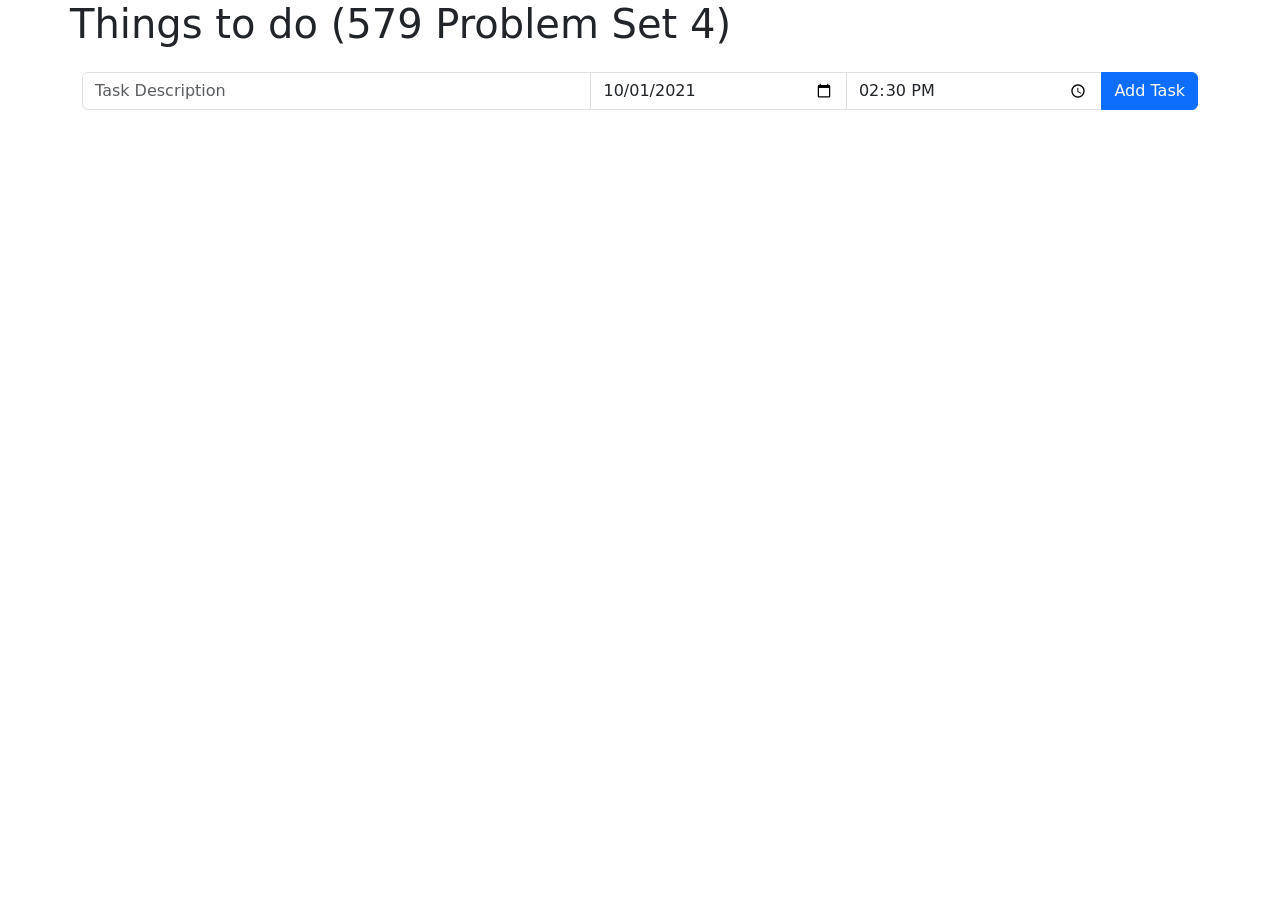
<file: problem-set-4/index.html>
<!DOCTYPE html>

<html lang="en">
  <head>
    <meta charset="utf-8" />
    <script type="text/javascript" src="todo_list.js" defer></script>
    <link
      href="https://cdn.jsdelivr.net/npm/bootstrap@5.1.1/dist/css/bootstrap.min.css"
      rel="stylesheet"
      integrity="sha384-F3w7mX95PdgyTmZZMECAngseQB83DfGTowi0iMjiWaeVhAn4FJkqJByhZMI3AhiU"
      crossorigin="anonymous"
    />
    <style>
      .due {
        margin-left: 3px;
        color: #777;
        font-style: italic;
      }

      .done {
        margin-left: 1em;
      }
    </style>
  </head>
  <body>
    <main class="container">
      <h1 class="row">Things to do (579 Problem Set 4)</h1>

      <ul class="row" id="task_list"></ul>
      <section>
        <div class="input-group">
          <input
            class="form-control w-25"
            type="text"
            placeholder="Task Description"
            id="task_description_input"
            aria-label="Task Description"
          />
          <input
            class="form-control"
            type="date"
            value="2021-10-01"
            id="duedate_input"
            aria-label="Due Date"
          />
          <input
            class="form-control"
            type="time"
            id="duetime_input"
            value="14:30"
            aria-label="Due Time"
          />
          <button id="add_task" class="btn btn-primary" aria-label="Add Task">
            Add Task
          </button>
        </div>
      </section>
    </main>
  </body>
</html>
</file>
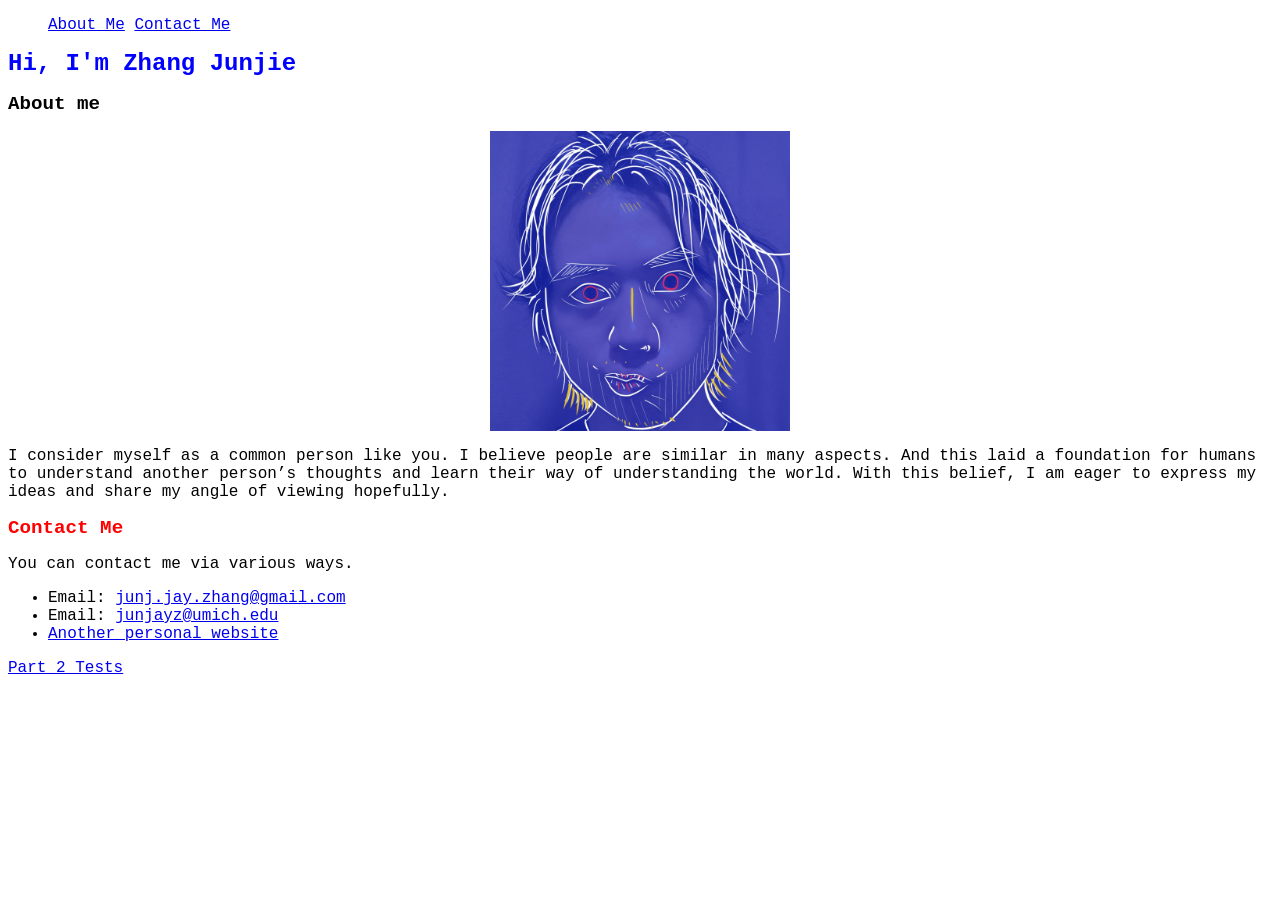
<file: problem_set_1/index.html>
<!DOCTYPE html>
<html lang="en">

<head>
    <title>Junjie Zhang</title>
    <link rel="icon" href="images/icon.png" sizes="32x32" />
    <link rel="stylesheet" href="css/style.css">
    <meta charset="utf-8">
</head>

<body>
    <header>
        <nav>
            <ul>
                <li><a href="#about-me">About Me</a></li>
                <li><a href="#contact-me">Contact Me</a></li>
            </ul>
        </nav>
        <h1>
            Hi, I'm Zhang Junjie
        </h1>
    </header>
    <main>
        <h2 id="about-me">About me</h2>
        <img id="avator" src="images/me.jpeg" alt="Junjie Zhang" width="300" height="300">
        <p>
            I consider myself as a common person like you. I believe people are similar in many aspects. And this laid a
            foundation for humans to understand another person’s thoughts and learn their way of understanding the
            world. With this belief, I am eager to express my ideas and share my angle of viewing hopefully.
        </p>
        <h2 id="contact-me">Contact Me</h2>
        <p>
            You can contact me via various ways.
        </p>
        <ul>
            <li>
                Email: <a href="mailto: junj.jay.zhang@gmail.com>">junj.jay.zhang@gmail.com</a>
            </li>
            <li>
                Email: <a href="mailto: junjayz@umich.edu">junjayz@umich.edu</a>
            </li>
            <li><a href="https://junjzhang.com">Another personal website</a></li>
        </ul>
        <a href="ps2-tests.html">Part 2 Tests</a>
    </main>
</body>

</html>
</file>
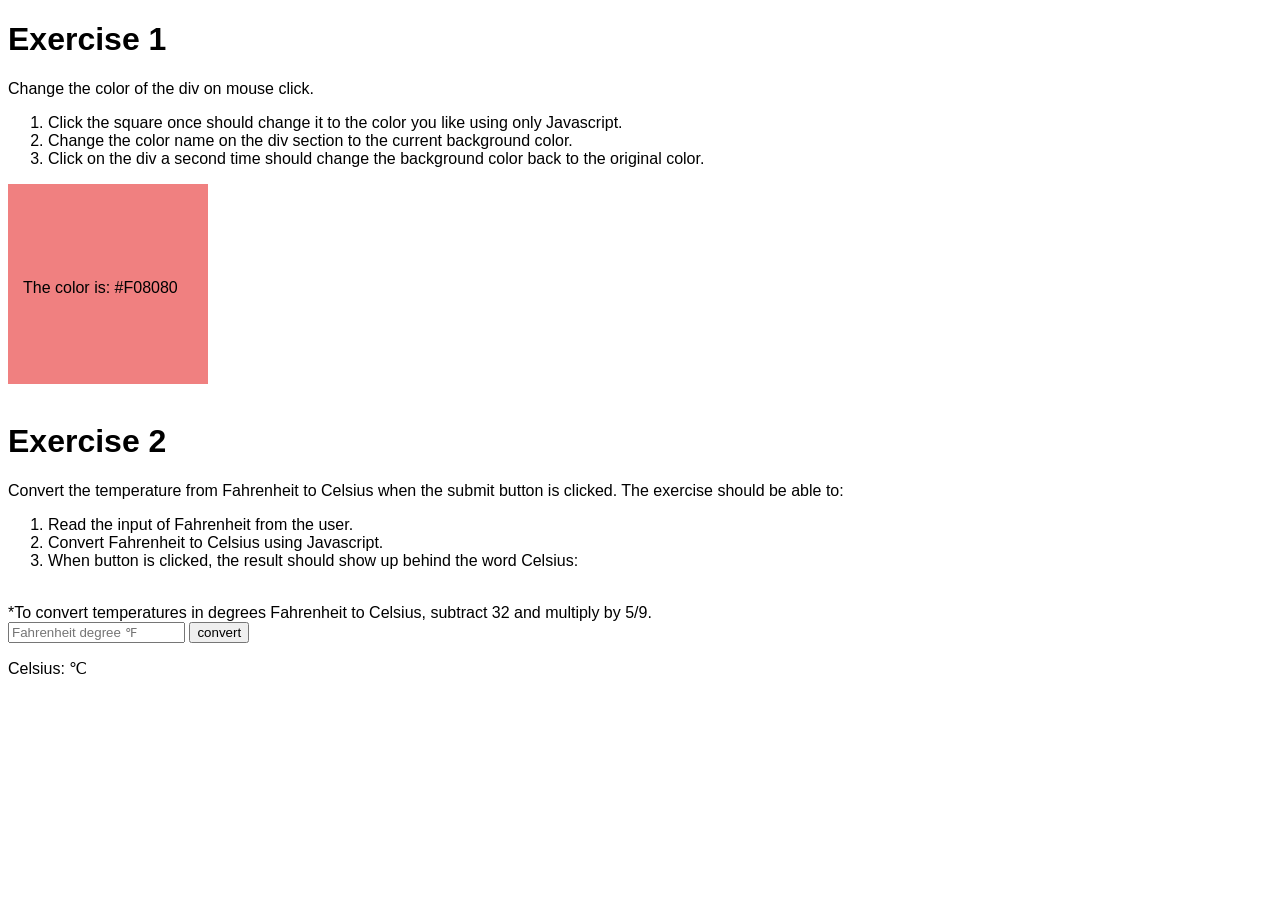
<file: problem_set_3/index.html>
<!DOCTYPE html>
<html lang="en">
<head>
    <meta charset="UTF-8">
    <title>Title</title>
    <link rel="stylesheet" href="style.css">

</head>
<body>

<h1>Exercise 1</h1>
<p>Change the color of the div on mouse click.</p>
<ol>
    <li>Click the square once should change it to the color you like using only Javascript. </li>
    <li>Change the color name on the div section to the current background color.</li>
    <li>Click on the div a second time should change the background color back to the original color.</li>
</ol>

<div id = "color-block">
    <p id="center-text">The color is: <span id = "color-name">#F08080</span> </p>
</div>

<br>
<h1>Exercise 2</h1>
<p>Convert the temperature from Fahrenheit to Celsius when the submit button is clicked. The exercise should be able to:</p>
<ol>
    <li>Read the input of Fahrenheit from the user. </li>
    <li>Convert Fahrenheit to Celsius using Javascript. </li>
    <li>When button is clicked, the result should show up behind the word Celsius:</li>
</ol>
    <br>
    *To convert temperatures in degrees Fahrenheit to Celsius, subtract 32 and multiply by 5/9.<br>


<input type="number" id="f-input" name="f-input" placeholder="Fahrenheit degree &#8457">
<input type="submit" value="convert" id = "convertbtn">

<p>Celsius: <span id = "c-output"></span> &#8451</p>


<script src = "myJS.js"></script>

</body>
</html>
</file>
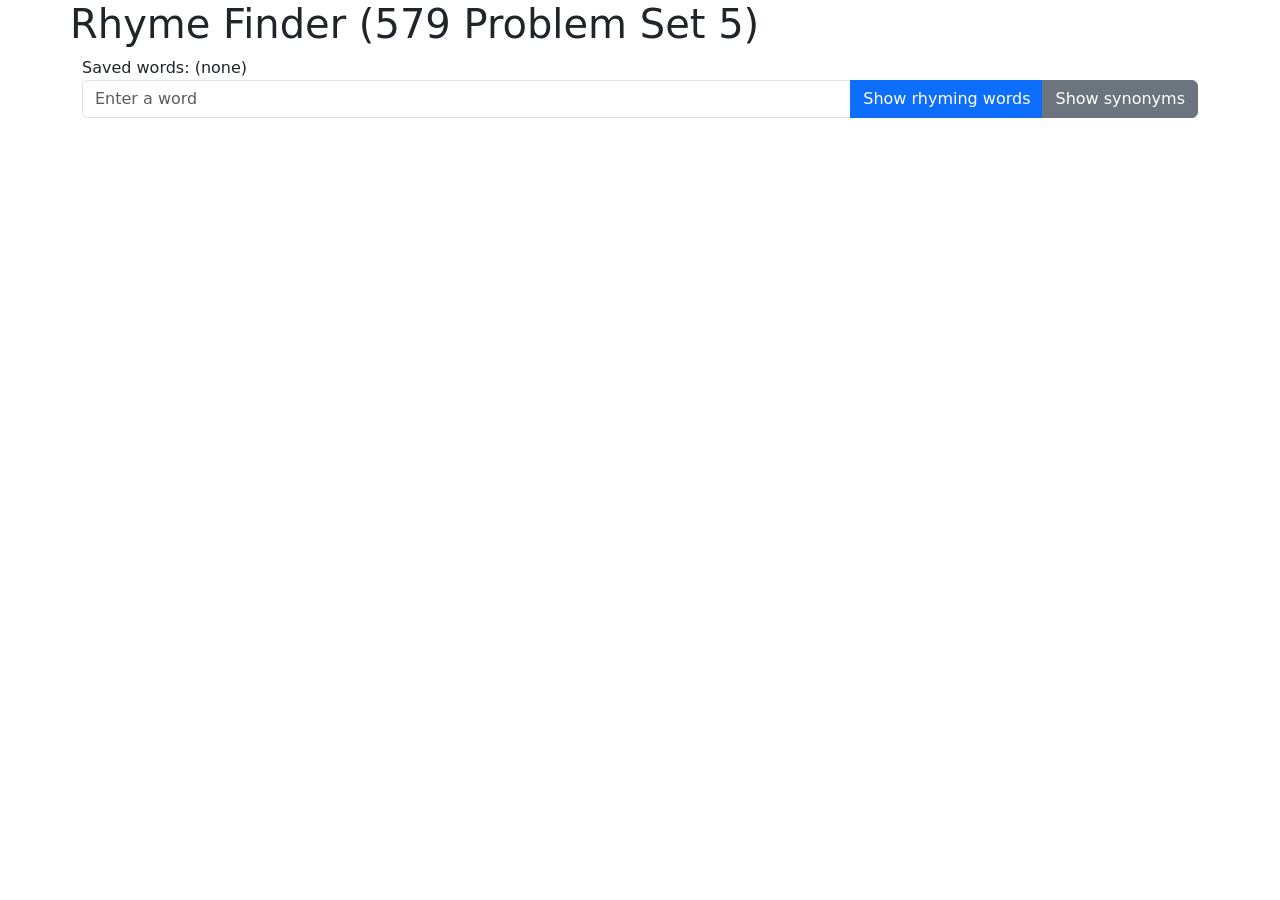
<file: problem_set_5/index.html>
<!DOCTYPE html>
<html lang="en">

<head>
    <meta charset="utf8">
    <link href="https://cdn.jsdelivr.net/npm/bootstrap@5.1.3/dist/css/bootstrap.min.css" rel="stylesheet"
        integrity="sha384-1BmE4kWBq78iYhFldvKuhfTAU6auU8tT94WrHftjDbrCEXSU1oBoqyl2QvZ6jIW3" crossorigin="anonymous">
    <script src="ps5.js" defer></script>
</head>

<body>
    <main class="container">
        <h1 class="row">Rhyme Finder (579 Problem Set 5)</h1>
        <div class="row">
            <div class="col">Saved words: <span id="saved_words"></span></div>
        </div>
        <div class="row">
            <div class="input-group col">
                <input class="form-control" type="text" placeholder="Enter a word" id="word_input" />
                <button id="show_rhymes" type="button" class="btn btn-primary">Show rhyming words</button>
                <button id="show_synonyms" type="button" class="btn btn-secondary">Show synonyms</button>
            </div>
        </div>
        <div class="row">
            <h2 class="col" id="output_description"></h2>
        </div>
        <div class="output row">
            <output id="word_output" class="col"></output>
        </div>
    </main>
</body>
</file>
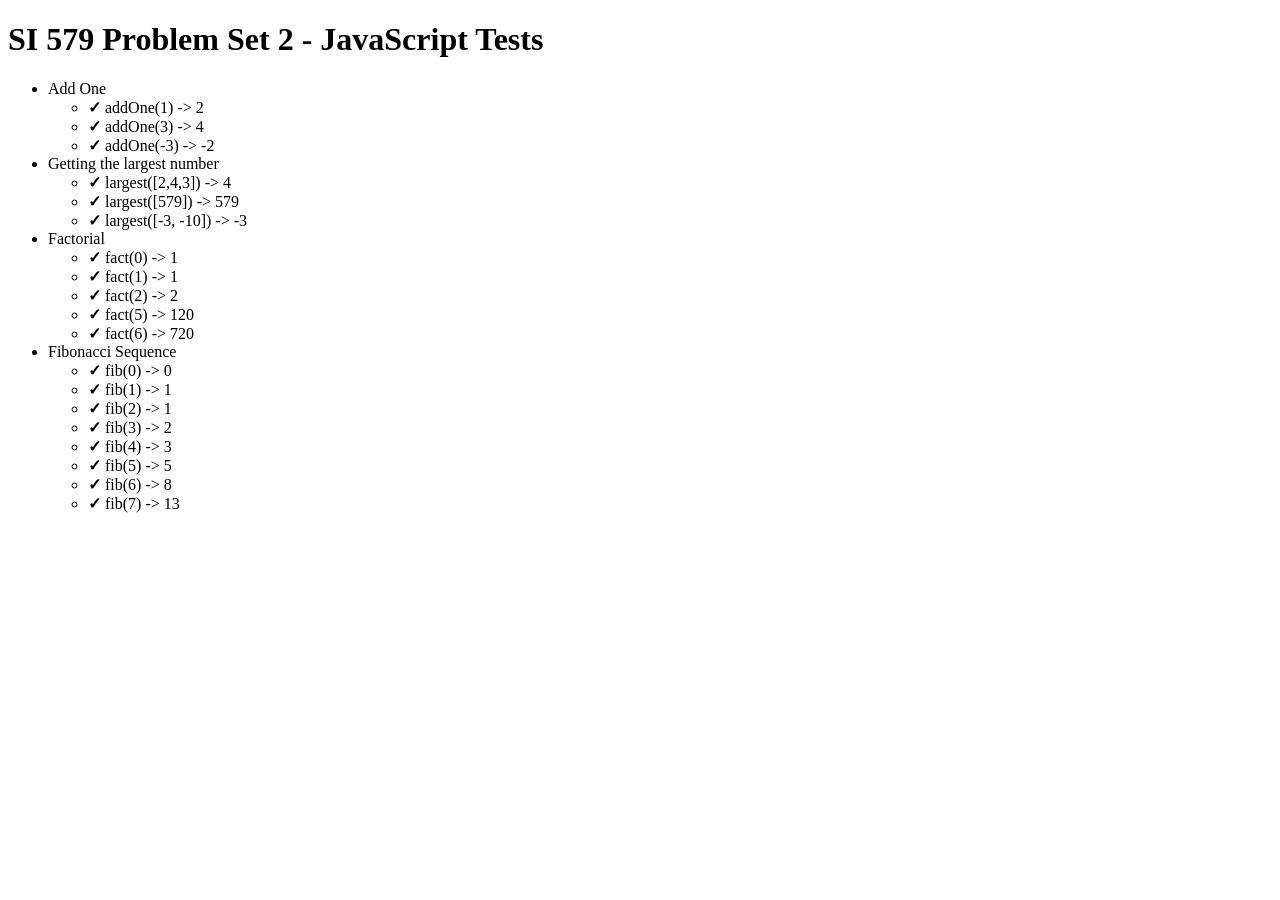
<file: problem_set_1/ps2-tests.html>
<!DOCTYPE html>

<html lang="en">
    <head>
        <meta charset="UTF-8" />
        <script defer src="ps2-my-code.js"></script>
        <script defer src="579-ps2-test-runner.js"></script>
        <title>SI 579 Problem Set 2 - Basic JavaScript</title>
        <style>
            .correct {

            }
            .incorrect {
                color:red;
            }
            li.correct::before {
                content: "\2713   ";
                font-weight: bold;
            }
            li.incorrect::before {
                content: "\2715   ";
                font-weight: bold;
            }
        </style>
    </head>
    <body>
        <main>
            <h1>SI 579 Problem Set 2 - JavaScript Tests</h1>
            <ul id="test-groups"></ul>
        </main>
    </body>
</html>
</file>
<file: problem_set_1/css/style.css>
body {
    font-family: 'Courier New', Courier, monospace;
}

h1 {
    font-weight: bold;
    font-size: 1.5em;
    color: blue;
}

#avator {
    margin: auto;
    display: block;
}

h2 {
    font-weight: bold;
    font-size: 1.2em;
}
#contact-me {
    color: #ff0000;
}

nav ul li {
    display: inline;
}
</file>
<file: problem_set_3/style.css>
body{
    width: 100%;
    height: 100%;
    font-family: sans-serif;
}

#color-block{
    width: 200px;
    height: 200px;
    background-color: #F08080;
}

#center-text{
    padding-top: 95px;
    padding-left: 15px;
}
</file>
